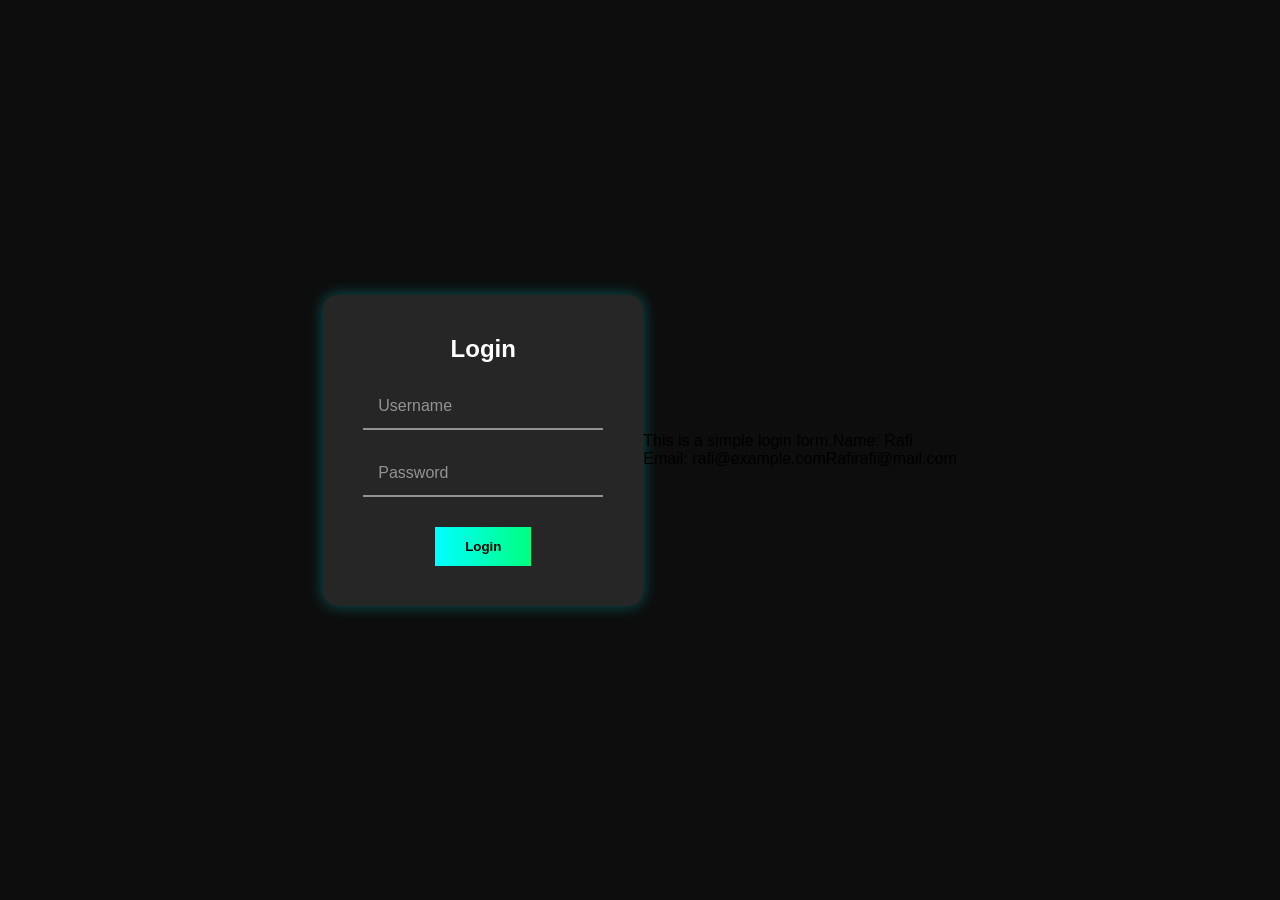
<file: Login Frame/index.html>
<!DOCTYPE html>
<html lang="en">
<head>
    <meta charset="UTF-8">
    <meta name="viewport" content="width=device-width, initial-scale=1.0">
    <title>@Rafi</title>
    <link rel="stylesheet" href="style.css">
</head>
<body>
    <div class="form-container">
        <h2>Login</h2>
        <div class="input-box">
            <input type="text" placeholder=" " required>
            <span>Username</span>
        </div>
        <div class="input-box">
            <input type="password" placeholder=" " required>
            <span>Password</span>
        </div>
        <button class="submit-btn">Login</button>
    </div>

   <script>
        // Add any JavaScript functionality here
        window.alert("Welcome to the login page!");
        document.write("This is a simple login form.");
        console.log("Login form loaded successfully.");

        document.write("Name: Rafi<br>");
        document.write("Email: rafi@example.com");

        var nae, email, age, gender;
        name='Rafi'
        email='rafi@mail.com'
        age=23
        document.write(name);
        document.write(email);

        var x="Name"
        console.log(typeof(x));
        console.log(x)
        
    </script>

</body>
</html>
</file>
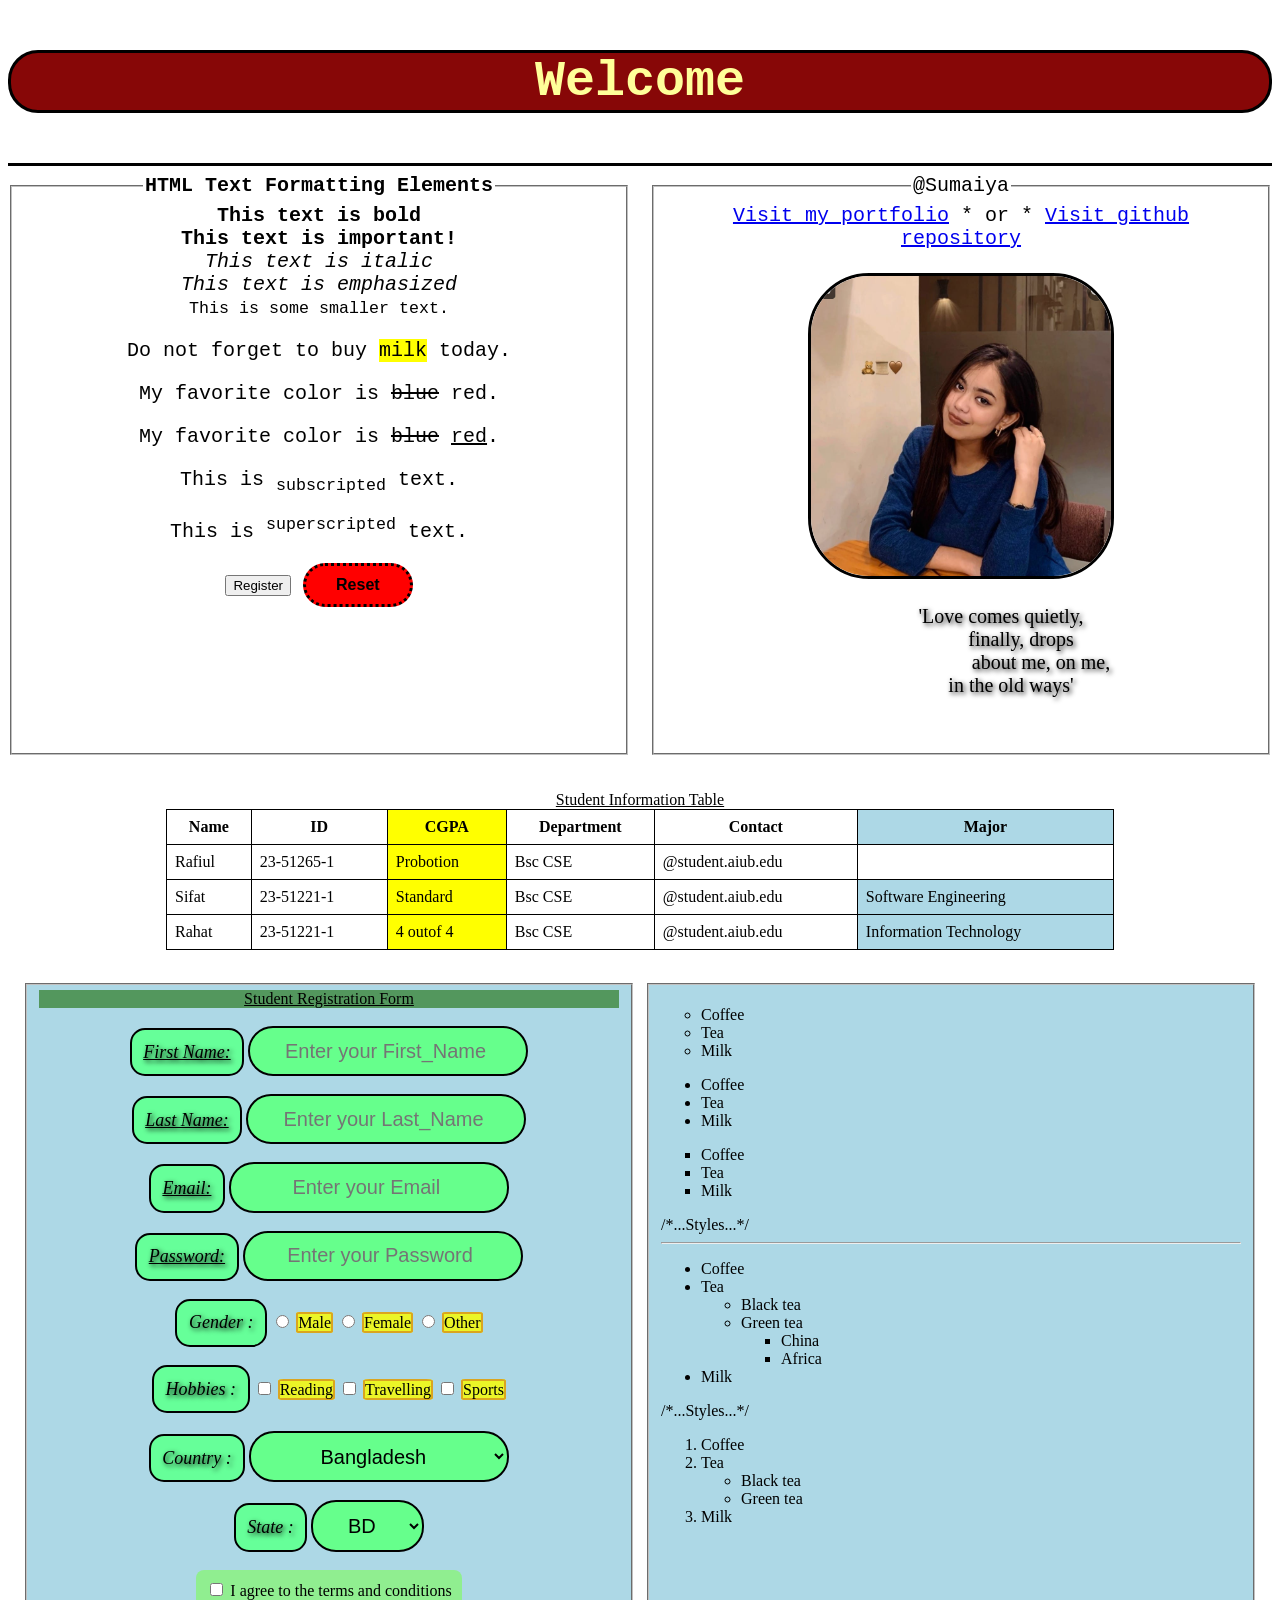
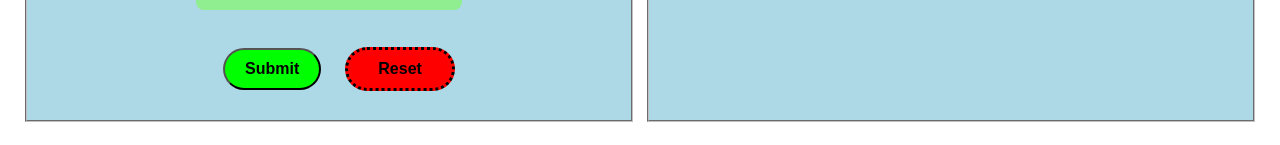
<file: Practice-04July/index.html>
<!DOCTYPE html>
<html lang="en">
<head>
    <link rel="stylesheet" href="style.css">
    <meta charset="UTF-8">
    <meta name="viewport" content="width=device-width, initial-scale=1.0">
    <title>@Rafi's UI</title>
</head>
<body>
    <h3>Welcome</h3>
    <hr color="black" size="3px">

    <div class="container">

    <fieldset id="fieldset">
        <legend><b>HTML Text Formatting Elements</b></legend>
        <form action="submit.php" method="post">
            <b>This text is bold</b><br>
            <strong>This text is important!</strong><br>
            <i>This text is italic</i><br>
            <em>This text is emphasized</em><br>
            <small>This is some smaller text.</small><br>
            <p>Do not forget to buy <mark>milk</mark> today.</p>
            <p>My favorite color is <del>blue</del> red.</p>
            <p>My favorite color is <del>blue</del> <ins>red</ins>.</p>
            <p>This is <sub>subscripted</sub> text.</p>
            <p>This is <sup>superscripted</sup> text.</p>

            <input id="btnReg" type="submit" value="Register">
            <input id="btnReset" type="reset" value="Reset">
        </form>

    </fieldset>

    <fieldset id="fieldset">
        <legend>@Sumaiya</legend>
        <form action="submit.php" method="post">
            <a href="https://rafi-51265.github.io/Portfolio/">Visit my portfolio</a>
            * or *
            <a href="https://github.com/Rafi-51265/Webtech_M">Visit github repository</a>
            <br><br>
            <img src="@sumaiya.png" width="300" height="300"alt="@Sumaiya's picture"> 
            <pre id="pre">
                'Love comes quietly,
                        finally, drops
                                about me, on me,
                    in the old ways'
            </pre>
        </form>
    </fieldset>
    </div>
    <br><br>

    <table align="center" style="width:75%">
        <caption> <u> Student Information Table </u> </caption>

        <colgroup>
            <col>
            <col>
            <col style="background-color:yellow">
            <col>
            <col>
            <col style="background-color:lightblue">
        </colgroup>
        
        <tr>
            <th>Name</th>
            <th>ID</th>
            <th>CGPA</th>
            <th>Department</th>
            <th>Contact</th>
            <th>Major</th>
        </tr>
        <tr>
            <td>Rafiul</td>
            <td>23-51265-1</td>
            <td>Probotion</td>
            <td>Bsc CSE</td>
            <td>@student.aiub.edu</td>
            
        </td>
        </tr>
        <tr>
            <td>Sifat</td>
            <td>23-51221-1</td>
            <td>Standard</td>
            <td>Bsc CSE</td>
            <td>@student.aiub.edu</td>
            <td>Software Engineering</td>

        </tr>
        <tr>
            <td>Rahat</td>
            <td>23-51221-1</td>
            <td>4 outof 4</td>
            <td>Bsc CSE</td>
            <td>@student.aiub.edu</td>
            <td>Information Technology</td>
            
        </tr>
    </table><br>
    <div class="fieldset">
    <fieldset style="background-color: lightblue;">
        <div align="center">
            <legend class="legend"><u>Student Registration Form</u></legend><br>
            <form action="submit.php" method="post">
                <label class="lable" for="first_name"><u>First Name:</u></label>
                <input class="input"  type="text" id="first_name" name="first_name" placeholder="Enter your First_Name " required><br><br>

                <label class="lable" for="last_name"><u>Last Name:</u></label>
                <input class="input" type="text" id="last_name" name="last_name" placeholder="Enter your Last_Name " required><br><br>

                <label class="lable" for="email"><u>Email:</u></label>
                <input class="input" type="email" id="email" name="email" placeholder="Enter your Email " required><br><br>

                <label class="lable" for="password"><u>Password:</u></label>
                <input class="input" type="password" id="password" name="password" placeholder="Enter your Password " required><br><br>

                <label class="lable" for="gender">Gender :</label>
                <input class="inputbtn" type="radio" id="male" name="gender" value="male">
                <label class="inputbtn" for="male">Male</label>
                <input class="inputbtn" type="radio" id="female" name="gender" value="female">
                <label class="inputbtn" for="female">Female</label>
                <input class="inputbtn" type="radio" id="other" name="gender" value="other">
                <label class="inputbtn" for="other">Other</label><br><br>  
                
                <label class="lable" for="hoby">Hobbies :</label>
                <input class="inputbtn" type="checkbox" id="reading" name="hoby" value="reading">
                <label class="inputbtn" for="reading">Reading</label>
                <input class="inputbtn" type="checkbox" id="travelling" name="hoby" value="travelling">
                <label class="inputbtn" for="travelling">Travelling</label>
                <input class="inputbtn" type="checkbox" id="sports" name="hoby" value="sports">
                <label class="inputbtn" for="sports">Sports</label><br><br>

                <label class="lable" for="country">Country :</label>
                <select class="input" id="country" name="country" required>
                    <optgroup class="optgroup1" label="Asia" text-color="blue">
                        <option value="Bangladesh">Bangladesh</option>
                        <option value="India">India</option>
                        <option value="Pakistan">Pakistan</option>
                        <option value="Nepal">Nepal</option>
                        <option value="Bhutan">Bhutan</option>
                        <option value="Sri Lanka">Sri Lanka</option>
                        <option value="China">China</option>
                        <option value="Japan">Japan</option>
                        <option value="South Korea">South Korea</option>
                        <option value="Singapore">Singapore</option>
                        <option value="Malaysia">Malaysia</option>
                        <option value="Thailand">Thailand</option>
                        <option value="Indonesia">Indonesia</option>
                        <option value="United Arab Emirates">United Arab Emirates</option>
                        <option value="Saudi Arabia">Saudi Arabia</option>
                        <option value="Qatar">Qatar</option>
                        <option value="Kuwait">Kuwait</option>
                        <option value="Oman">Oman</option>
                    </optgroup>
                    <optgroup class="optgroup2" label="Europe" text-color="green">
                        <option value="Austria">Austria</option>
                        <option value="Croatia">Croatia</option>
                        <option value="Finland">Finland</option>
                        <option value="France">France</option>
                        <option value="Germany">Germany</option>
                        <option value="Greece">Greece</option>
                        <option value="Hungary">Hungary</option>
                        <option value="Italy">Italy</option>
                        <option value="Lithuania">Lithuania</option>
                        <option value="Luxembourg">Luxembourg</option>
                        <option value="Malta">Malta</option>
                        <option value="Norway">Norway</option>
                        <option value="Poland">Poland</option>
                        <option value="Portugal">Portugal</option>
                        <option value="Romania">Romania</option>
                        <option value="Serbia">Serbia</option>
                        <option value="Spain">Spain</option>
                        <option value="Sweden">Sweden</option>
                        <option value="United Kingdom">United Kingdom</option>
                        <option value="Vatican City">Vatican City</option>
                    </optgroup>
                </select><br><br>
                <label class="lable" for="state">State :</label>
                <select class="input" list="states" id="state" name="state">
                <optgroup label="States">
                    <option value="Bangladesh">BD</option>
                    <option value="United Arab Emirates">UAE</option>
                    <option value="Saudi Arabia">KSA</option>
                    <option value="Singapore">SG</option>
                    <option value="United Kingdom">UK</option>
                    <option value="Spain (España)">ESP</option>
                    <option value="United States of America">USA</option>
                    <option value="Egypt">EGY</option>
                    <option value="Australia">AUS</option>
                    <option value="Germany">DEU</option>
                    <option value="Malaysia">MYS</option>
                </optgroup>
                </select><br><br>

                <div class="terms-box">
                    <input type="checkbox" id="terms" name="terms" required>
                    <label for="terms">I agree to the terms and conditions</label>
                </div><br><br>

                <input id="btnSubmit" type="submit" value="Submit">
                <input id="btnReset" type="reset" value="Reset">
            
            </form>
        </div>

    </fieldset><br><br>

    <fieldset style="background-color: lightblue;">

        <ul style="list-style-type:circle">
            <li>Coffee</li>
            <li>Tea</li>
            <li>Milk</li>
        </ul>
        <ul style="list-style-type:disc">
            <li>Coffee</li>
            <li>Tea</li>
            <li>Milk</li>
        </ul>
        <ul style="list-style-type:square">
            <li>Coffee</li>
            <li>Tea</li>
            <li>Milk</li>
        </ul>
        /*...Styles...*/
        <hr>

        <ul>
            <li>Coffee</li>
            <li>Tea
                <ul>
                    <li>Black tea</li>
                    <li>Green tea
                        <ul>
                            <li>China</li>
                            <li>Africa</li>
                        </ul>
                    </li>
                </ul>
            </li>
            <li>Milk</li>
        </ul>
        /*...Styles...*/
        <ol>
            <li>Coffee</li>
            <li>Tea
                <ul>
                    <li>Black tea</li>
                    <li>Green tea</li>
                </ul>
            </li>
            <li>Milk</li>
        </ol>
    </fieldset>
    </div>

</body>
</html>
</file>
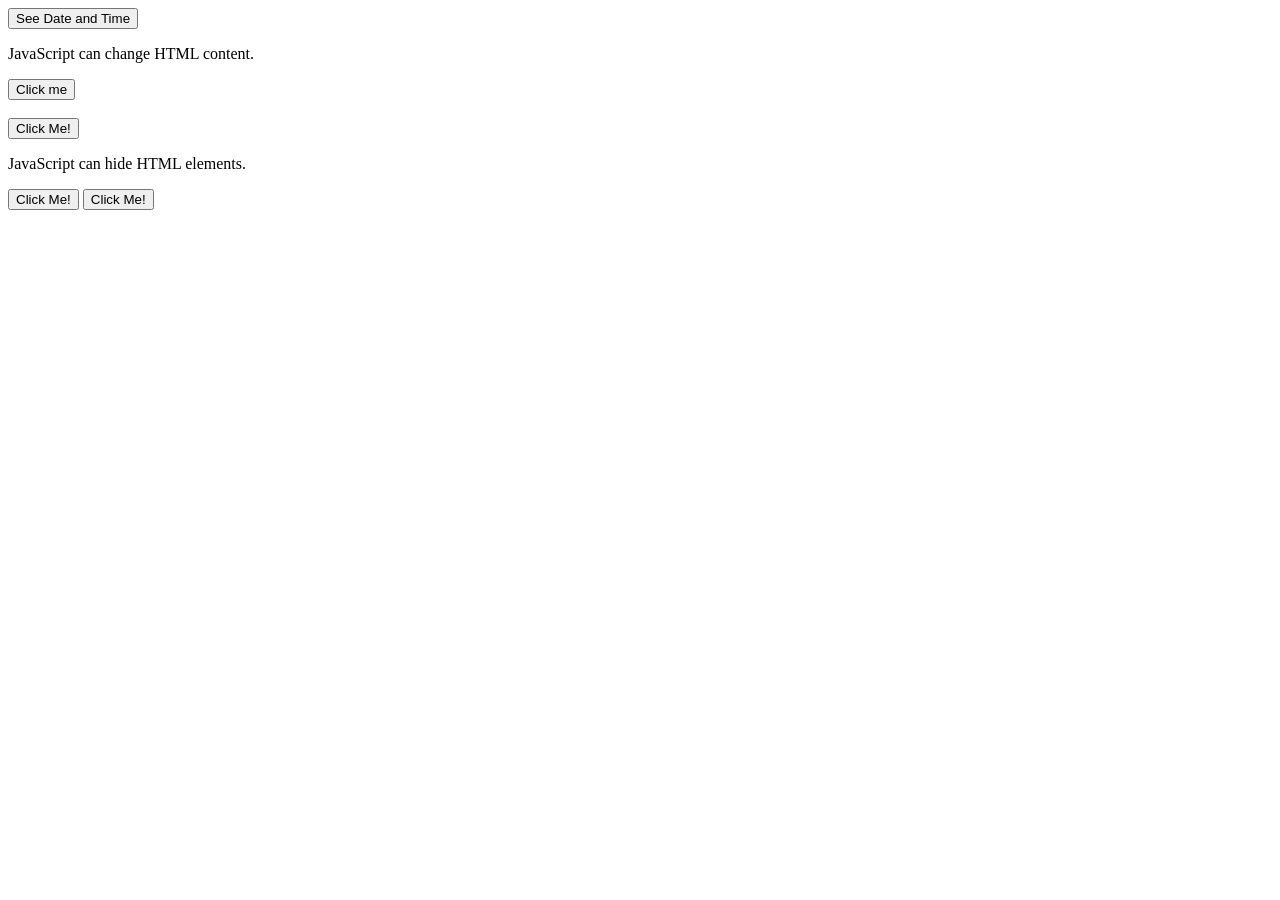
<file: Practice-09July/index.html>
<!DOCTYPE html>
<html lang="en">
<head>
    <meta charset="UTF-8">
    <meta name="viewport" content="width=device-width, initial-scale=1.0">
    <title>Document</title>
</head>
<body>
    <script>
        window.alert("Are you want to entire this page?");
    </script>

    <button type="button" onclick="document.getElementById('demo').innerHTML = Date()">See Date and Time</button>
    <p id="demo"></p>

    <p id="demo1">JavaScript can change HTML content.</p>
    <button type="button" onclick="document.getElementById('demo1').innerHTML = 'Hello JavaScript!'">Click me</button><br><br>

    <p id="demo2" style="display:none">Hello JavaScript!</p>
    <button type="button" onclick="document.getElementById('demo2').style.display='block'">Click Me!</button>

    <p id="demo3">JavaScript can hide HTML elements.</p>
    <button type="button" onclick="document.getElementById('demo3').style.display='none'">Click Me!</button>

    <button type="button" onclick="myFunction()">Click Me!</button>

</body>
</html>
</file>
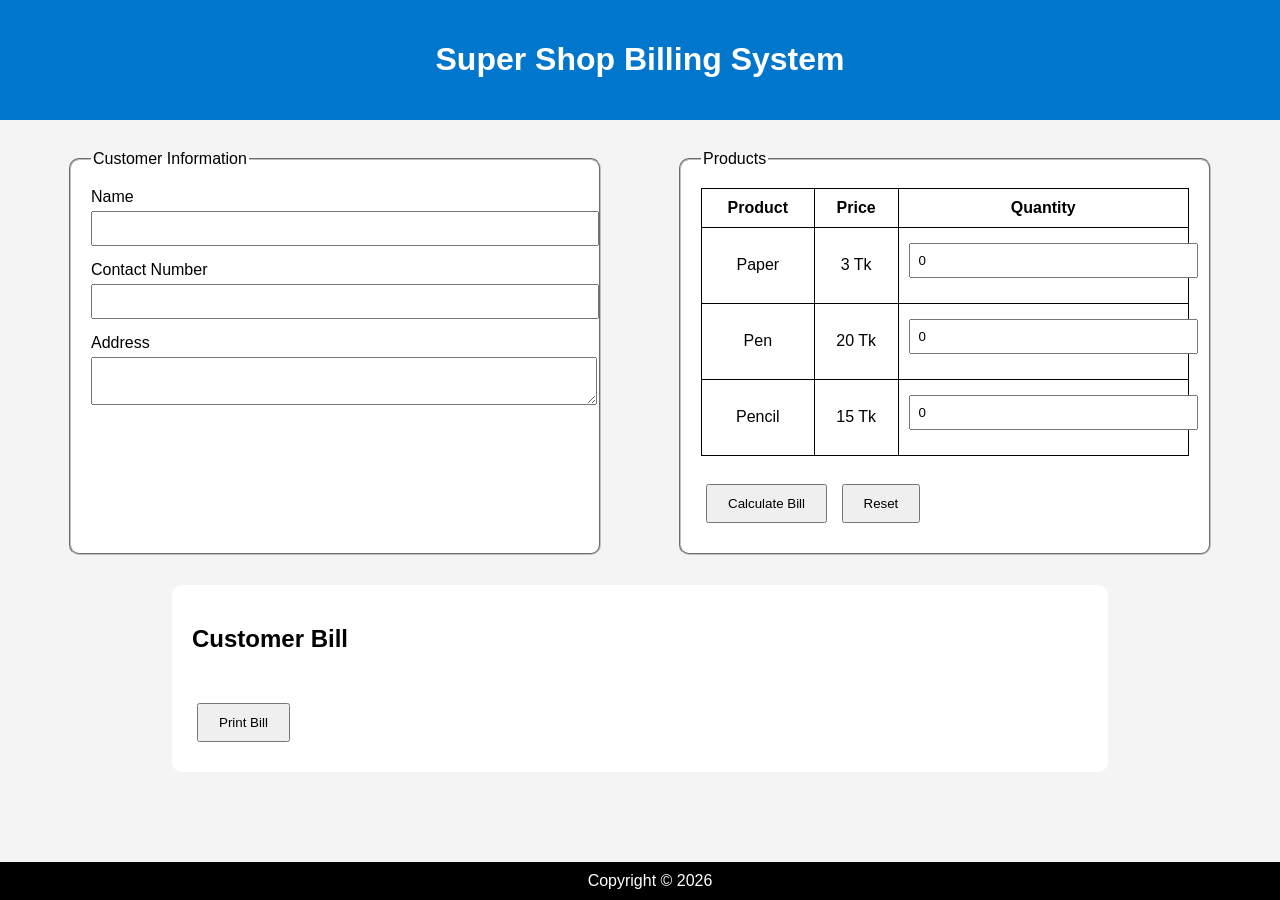
<file: PracticeFor_Mid/index.html>
<!DOCTYPE html>
<html lang="en">

<head>
    <meta charset="UTF-8">
    <title>Super Shop Billing System</title>
    <link rel="stylesheet" href="style.css">
</head>

<body>

    <header>
        <h1>Super Shop Billing System</h1>
    </header>

    <div class="container">

        <!-- Customer Information -->
        <fieldset>
            <legend>Customer Information</legend>

            <label>Name</label>
            <input type="text" id="name">

            <label>Contact Number</label>
            <input type="text" id="contact">

            <label>Address</label>
            <textarea id="address"></textarea>
        </fieldset>

        <!-- Product Information -->
        <fieldset>

            <legend>Products</legend>

            <table>

                <tr>
                    <th>Product</th>
                    <th>Price</th>
                    <th>Quantity</th>
                </tr>

                <tr>
                    <td>Paper</td>
                    <td>3 Tk</td>
                    <td>
                        <input type="number" id="paper" value="0" min="0">
                    </td>
                </tr>

                <tr>
                    <td>Pen</td>
                    <td>20 Tk</td>
                    <td>
                        <input type="number" id="pen" value="0" min="0">
                    </td>
                </tr>

                <tr>
                    <td>Pencil</td>
                    <td>15 Tk</td>
                    <td>
                        <input type="number" id="pencil" value="0" min="0">
                    </td>
                </tr>

            </table>

            <br>

            <button onclick="calculateBill()">Calculate Bill</button>

            <button onclick="resetForm()">Reset</button>

        </fieldset>

    </div>

    <div id="bill">

        <h2>Customer Bill</h2>

        <p id="customerInfo"></p>

        <table id="billTable">

        </table>

        <h2 id="grandTotal"></h2>

        <button onclick="window.print()">Print Bill</button>

    </div>

    <footer>

        Copyright © 2026

    </footer>

    <script src="script.js"></script>

</body>

</html>
</file>
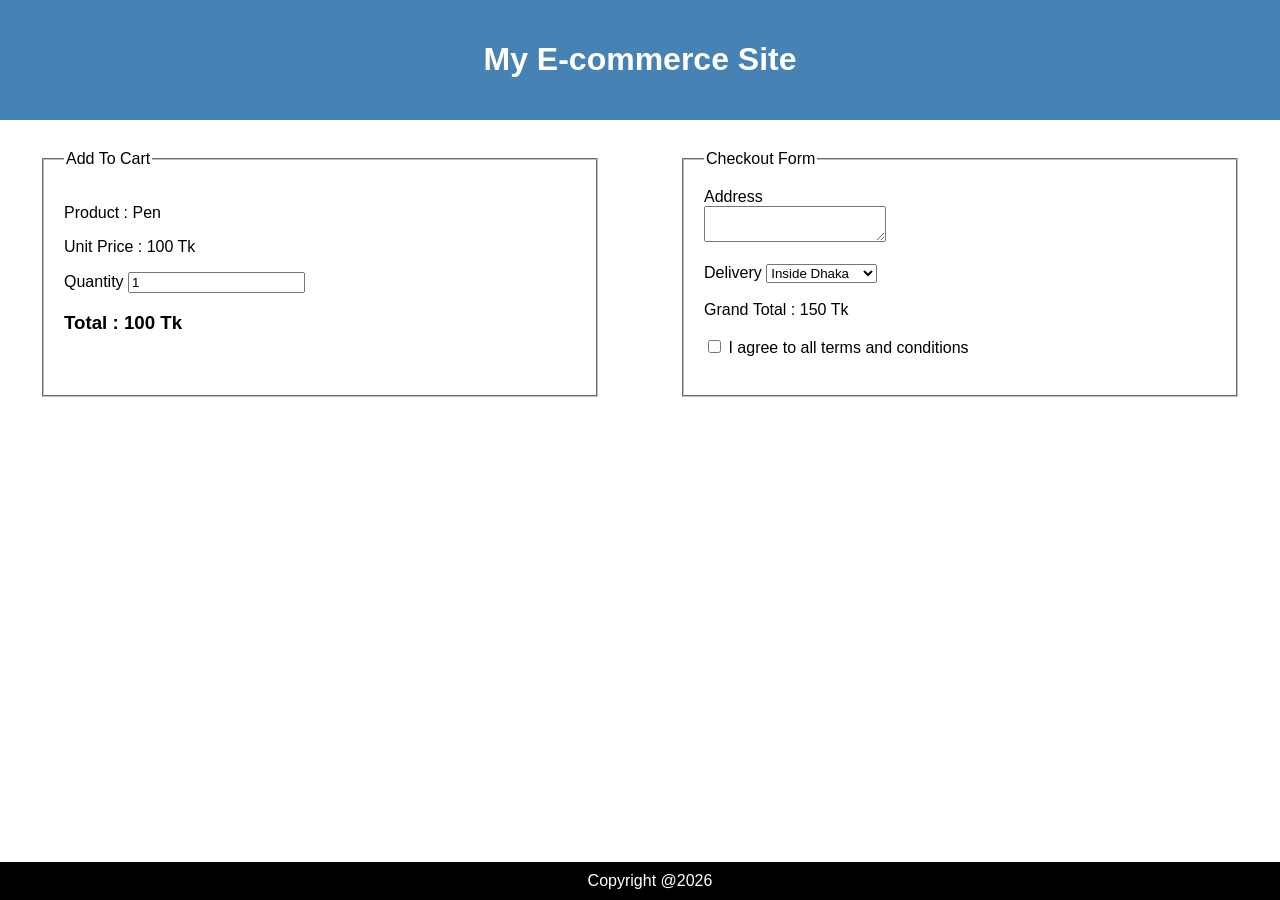
<file: Sample_Q/index.html>
<!DOCTYPE html>
<html>
<head>
    <title>My E-commerce Site</title>
    <link rel="stylesheet" href="style.css">
</head>

<body>

<header>
    <h1>My E-commerce Site</h1>
</header>

<div class="container">

    <fieldset>

        <legend>Add To Cart</legend>

        <p>Product : Pen</p>

        <p>Unit Price : 100 Tk</p>

        Quantity

        <input type="number" id="qty"
        value="1"
        min="1"
        onchange="calculate()">

        <h3>Total :
            <span id="total">100</span>
            Tk
        </h3>

        <p id="coupon"></p>

    </fieldset>

    <fieldset>

        <legend>Checkout Form</legend>

        Address

        <br>

        <textarea id="address"></textarea>

        <br><br>

        Delivery

        <select id="delivery"
        onchange="calculate()">

            <option value="50">
                Inside Dhaka
            </option>

            <option value="120">
                Outside Dhaka
            </option>

        </select>

        <br><br>

        Grand Total :

        <span id="grandTotal">
            150
        </span>

        Tk

        <br><br>

        <input
        type="checkbox"
        onclick="showButton()">

        I agree to all terms and conditions

        <br><br>

        <button
        id="submitBtn">

        Submit

        </button>

    </fieldset>

</div>

<footer>

Copyright @2026

</footer>

<script src="script.js"></script>

</body>
</html>
</file>
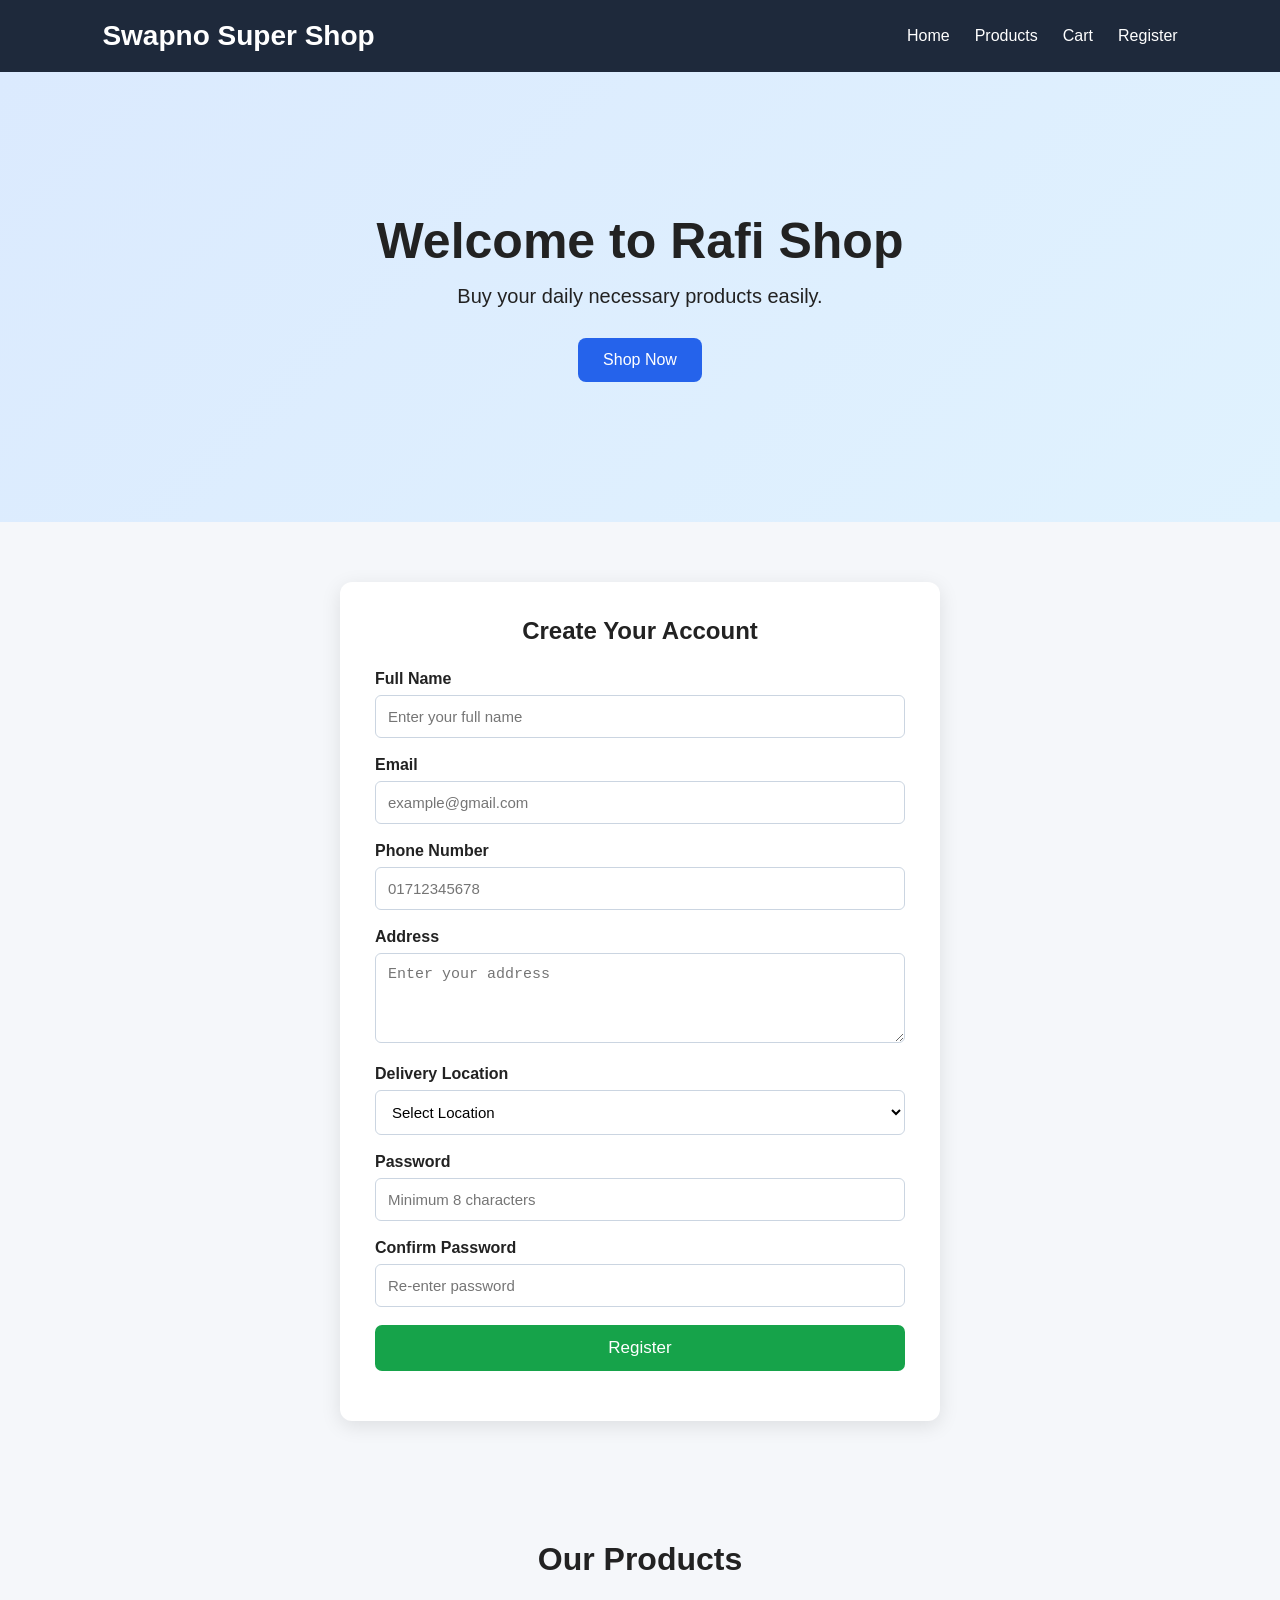
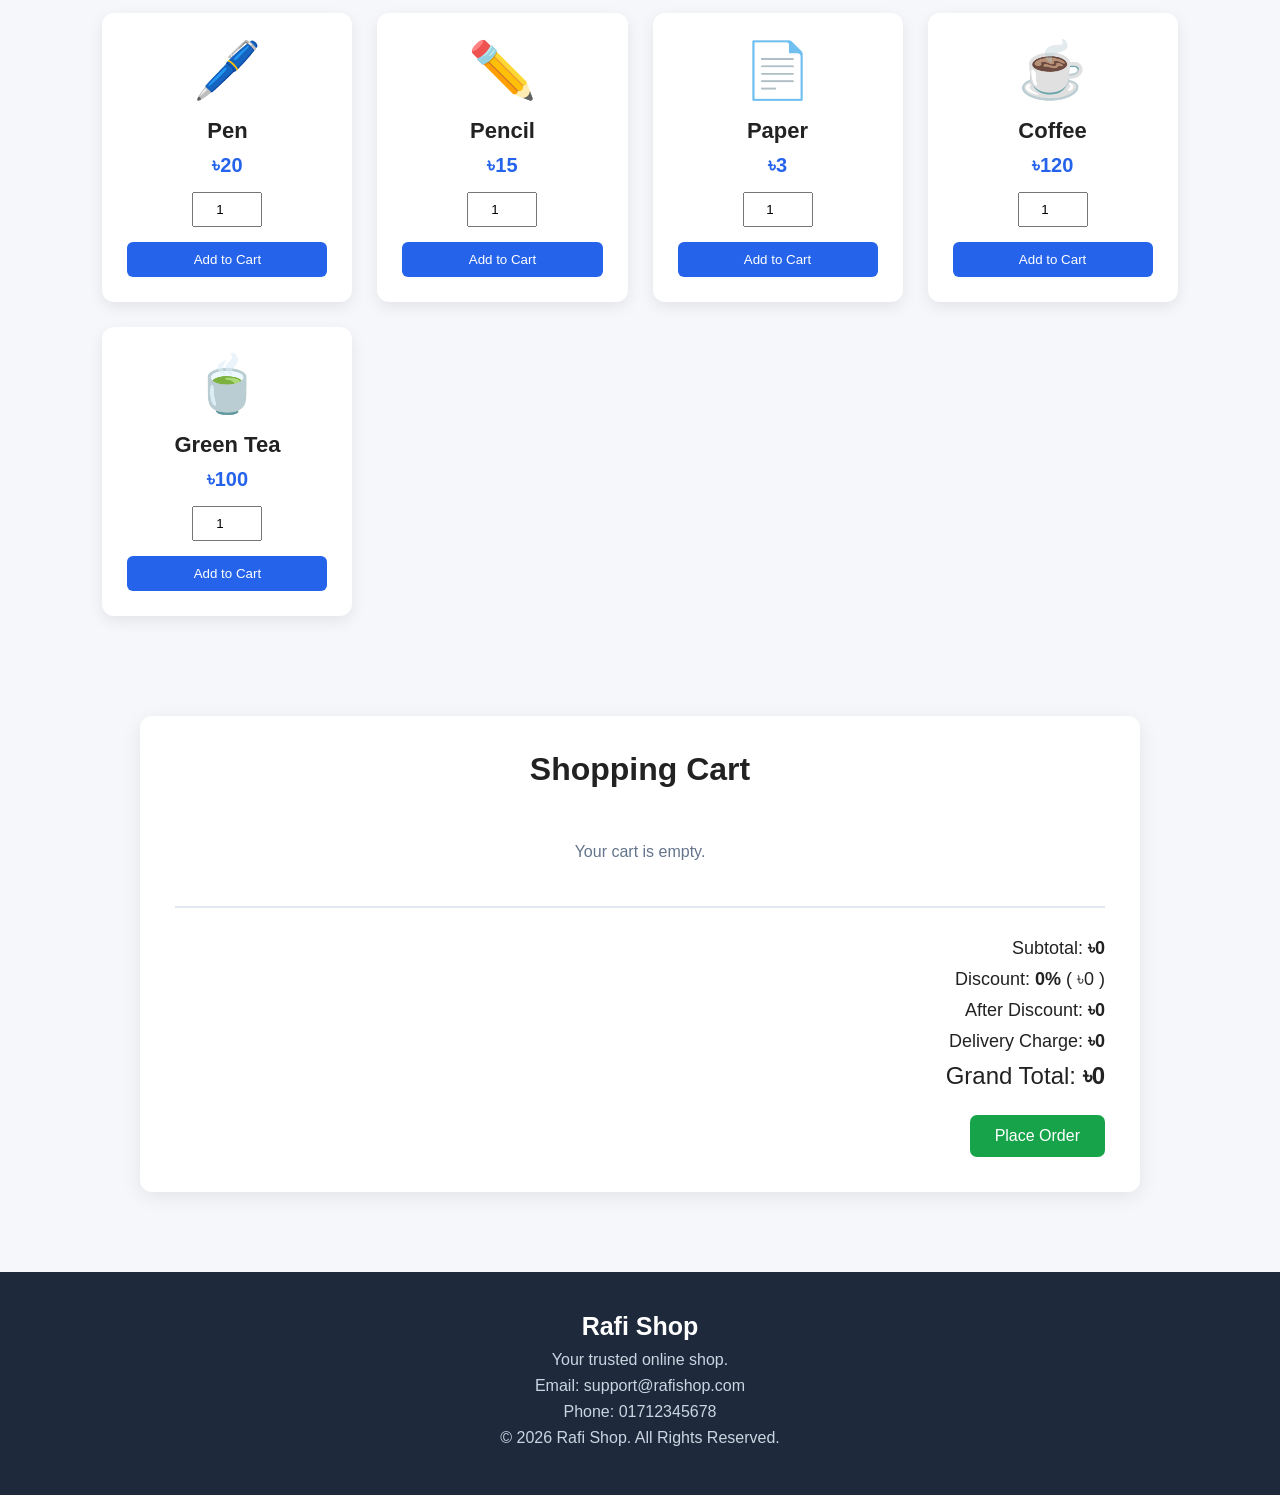
<file: Sccript/index.html>
<!DOCTYPE html>
<html lang="en">
<head>
    <meta charset="UTF-8">
    <meta name="viewport" content="width=device-width, initial-scale=1.0">

    <title>Swapno</title>

    <link rel="stylesheet" href="style.css">
</head>

<body>

    <!-- ================= HEADER ================= -->

    <header>
        <div class="logo">
            Swapno Super Shop
        </div>

        <nav>
            <a href="#home">Home</a>
            <a href="#products">Products</a>
            <a href="#cart">Cart</a>
            <a href="#register">Register</a>
        </nav>
    </header>


    <!-- ================= HOME ================= -->

    <section id="home" class="hero">

        <div>
            <h1>Welcome to Rafi Shop</h1>

            <p>
                Buy your daily necessary products easily.
            </p>

            <a href="#products" class="shop-btn">
                Shop Now
            </a>
        </div>

    </section>


    <!-- ================= REGISTRATION ================= -->

    <section id="register" class="registration">

        <h2>Create Your Account</h2>

        <form id="registrationForm">

            <div class="form-group">
                <label for="name">Full Name</label>

                <input
                    type="text"
                    id="name"
                    placeholder="Enter your full name"
                >
            </div>


            <div class="form-group">
                <label for="email">Email</label>

                <input
                    type="email"
                    id="email"
                    placeholder="example@gmail.com"
                >
            </div>


            <div class="form-group">
                <label for="phone">Phone Number</label>

                <input
                    type="text"
                    id="phone"
                    placeholder="01712345678"
                >
            </div>


            <div class="form-group">
                <label for="address">Address</label>

                <textarea
                    id="address"
                    placeholder="Enter your address"
                ></textarea>
            </div>
            <div class="form-group">
                <label for="location">
                    Delivery Location
                </label>
                <select id="location">
                    <option value="">
                        Select Location
                    </option>
                    <option value="dhaka">
                        Inside Dhaka
                    </option>
                    <option value="outside">
                        Outside Dhaka\
                    </option>
                </select>
            </div>


            <div class="form-group">
                <label for="password">Password</label>

                <input
                    type="password"
                    id="password"
                    placeholder="Minimum 8 characters"
                >
            </div>


            <div class="form-group">
                <label for="confirmPassword">
                    Confirm Password
                </label>

                <input
                    type="password"
                    id="confirmPassword"
                    placeholder="Re-enter password"
                >
            </div>


            <button type="submit" class="register-btn">
                Register
            </button>

        </form>

        <p id="registrationMessage"></p>

    </section>


    <!-- ================= PRODUCTS ================= -->

    <section id="products" class="products-section">

        <h2>Our Products</h2>

        <div class="products-container">


            <!-- PEN -->

            <div class="product-card">

                <div class="product-icon">
                    🖊️
                </div>

                <h3>Pen</h3>

                <p class="price">
                    ৳20
                </p>

                <input
                    type="number"
                    id="quantity-pen"
                    value="1"
                    min="1"
                >

                <button
                    onclick="addToCart('Pen', 20, 'quantity-pen')"
                >
                    Add to Cart
                </button>

            </div>


            <!-- PENCIL -->

            <div class="product-card">

                <div class="product-icon">
                    ✏️
                </div>

                <h3>Pencil</h3>

                <p class="price">
                    ৳15
                </p>

                <input
                    type="number"
                    id="quantity-pencil"
                    value="1"
                    min="1"
                >

                <button
                    onclick="addToCart('Pencil', 15, 'quantity-pencil')"
                >
                    Add to Cart
                </button>

            </div>


            <!-- PAPER -->

            <div class="product-card">

                <div class="product-icon">
                    📄
                </div>

                <h3>Paper</h3>

                <p class="price">
                    ৳3
                </p>

                <input
                    type="number"
                    id="quantity-paper"
                    value="1"
                    min="1"
                >

                <button
                    onclick="addToCart('Paper', 3, 'quantity-paper')"
                >
                    Add to Cart
                </button>

            </div>


            <!-- COFFEE -->

            <div class="product-card">

                <div class="product-icon">
                    ☕
                </div>

                <h3>Coffee</h3>

                <p class="price">
                    ৳120
                </p>

                <input
                    type="number"
                    id="quantity-coffee"
                    value="1"
                    min="1"
                >

                <button
                    onclick="addToCart('Coffee', 120, 'quantity-coffee')"
                >
                    Add to Cart
                </button>

            </div>


            <!-- GREEN TEA -->

            <div class="product-card">

                <div class="product-icon">
                    🍵
                </div>

                <h3>Green Tea</h3>

                <p class="price">
                    ৳100
                </p>

                <input
                    type="number"
                    id="quantity-tea"
                    value="1"
                    min="1"
                >

                <button
                    onclick="addToCart('Green Tea', 100, 'quantity-tea')"
                >
                    Add to Cart
                </button>

            </div>

        </div>

    </section>


    <!-- ================= CART ================= -->

    <section id="cart" class="cart-section">

        <h2>Shopping Cart</h2>

        <div id="cartItems">

            <p class="empty-cart">
                Your cart is empty.
            </p>

        </div>


        <div class="cart-summary">

    <p>
        Subtotal:
        <strong>
            ৳<span id="subtotal">0</span>
        </strong>
    </p>


    <p>
        Discount:
        <strong>
            <span id="discountPercent">0</span>%
        </strong>

        (
        ৳<span id="discountAmount">0</span>
        )
    </p>


    <p>
        After Discount:
        <strong>
            ৳<span id="afterDiscount">0</span>
        </strong>
    </p>


    <p>
        Delivery Charge:
        <strong>
            ৳<span id="delivery">0</span>
        </strong>
    </p>


    <p class="grand-total">
        Grand Total:
        <strong>
            ৳<span id="grandTotal">0</span>
        </strong>
    </p>


    <button
        class="checkout-btn"
        onclick="checkout()"
    >
        Place Order
    </button>

</div>

    </section>


    <!-- ================= FOOTER ================= -->

    <footer>

        <h3>Rafi Shop</h3>

        <p>
            Your trusted online shop.
        </p>

        <p>
            Email: support@rafishop.com
        </p>

        <p>
            Phone: 01712345678
        </p>

        <p>
            &copy; 2026 Rafi Shop. All Rights Reserved.
        </p>

    </footer>


    <script src="script.js"></script>

</body>
</html>
</file>
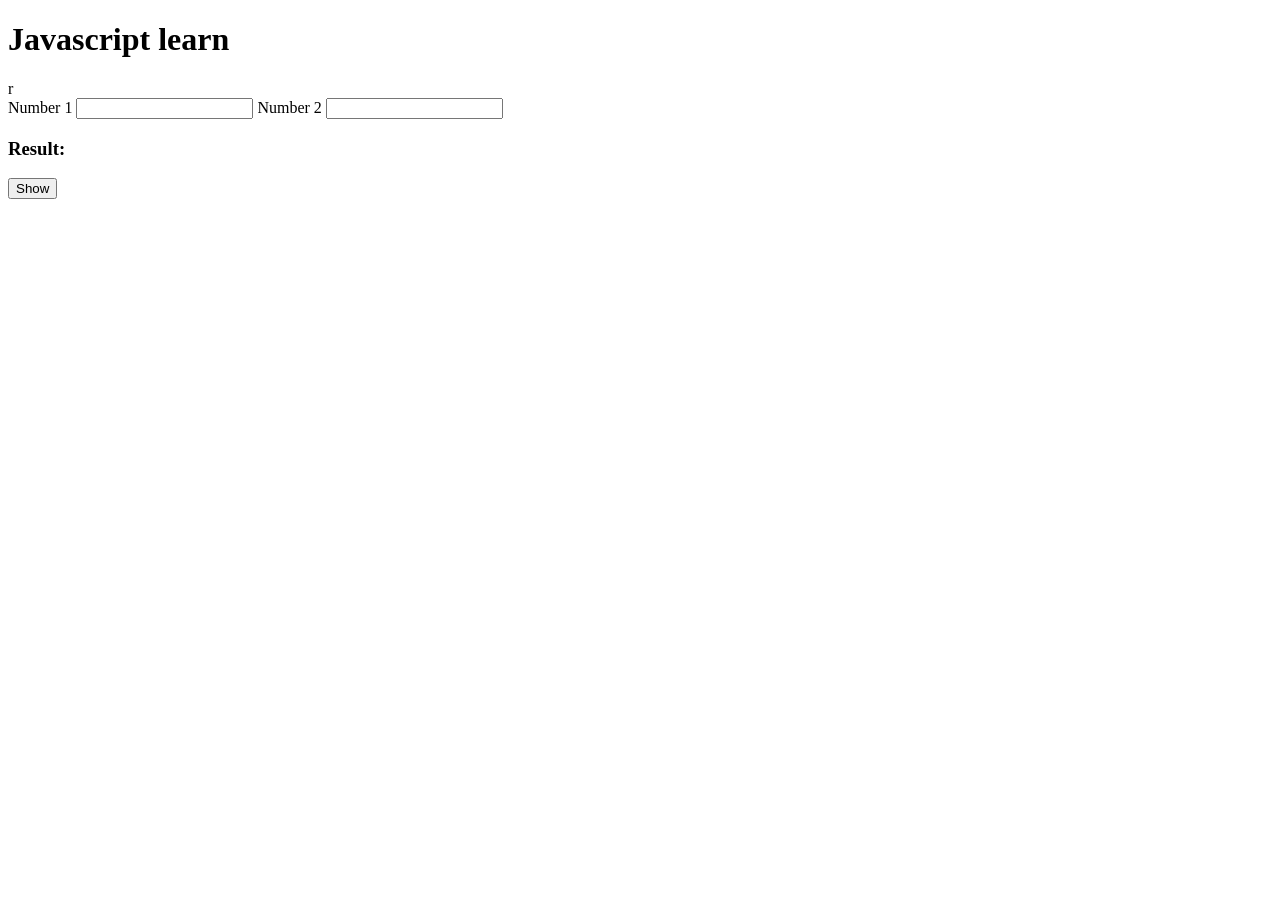
<file: Practice_Internal/mangmaraniJavascript.html>
<!DOCTYPE html>
<html lang="en">
<head>
    <meta charset="UTF-8">
    <meta name="viewport" content="width=device-width, initial-scale=1.0">
    <title>Document</title>
</head>
<body>
    <h1>Javascript learn</h1>
<div>r</div>

    <div>
        <label for="num1">Number 1</label>
        <input type="text" name="num1" id="num1">
        <label for="num2">Number 2</label>
        <input type="text" name="num2" id="num2">
        
    </div>
    <div>
        <h3 id="result">Result: </h3>
    </div>
    <button onclick="document.getElementById('result').innerText = 'Result: ' + multiply(document.getElementById('num1').value, document.getElementById('num2').value)">Show</button>

    <script>
        
        var  a = 2;
        var b = '2';

      var c = a == b;
    
        console.log(c);

    </script>

</body>
</html>
</file>
<file: Login Frame/style.css>
*{
    margin: 0;
    padding: 0;
    box-sizing: border-box;
    font-family: 'Arial', sans-serif;
}
body{
    background-color: #0d0d0d;
    display: flex;
    justify-content: center;
    align-items: center;
    height: 100vh;
}
.form-container{
    background-color: rgba(255, 255, 255, 0.1);
    padding: 40px;
    border-radius: 15px;
    box-shadow: 0 0 15px rgba(0,255,255,0.3);
    width: 320px;
    text-align: center; 
}
h2{
    color: #fff;
    margin-bottom: 20px;
}
.input-box{
    position: relative;
    margin: 20px 0;
}
.input-box input{
    width: 100%;
    padding: 12px 15px;
    background: transparent;
    border: none;
    outline: none;
    color: #fff;
    font-size: 18px;
    border-bottom: 2px solid rgba(255, 255, 255, 0.5);
    transition: 0.4s;
}
.input-box input:focus{
    border-color: #00ffff;
    box-shadow: 0 5px 15px rgba(0, 255, 255, 0.3);
}
.input-box span{
    position: absolute;
    top: 50%;
    left: 15px;
    color: rgba(255, 255, 255, 0.5);
    font-size: 16px;
    pointer-events: none;
    transform: translateY(-50%);
}
.input-box input:focus + span,
.input-box input:not(:placeholder-shown) + span{
    top: 5px;
    font-size: 12px;
    color: #00ffff;
}
.submit-btn{
    background: linear-gradient(90deg, #00ffff, #00ff80);
    border: none;
    padding: 12px 30px;
    color: #000;
    font-weight: bold;
    cursor: pointer;
    transition: 0.4s;
    margin-top: 10px;
}
.submit-btn:hover{
    background: linear-gradient(90deg, #00ff80, #00ffff);
    box-shadow: 0 5px 15px #00ffff80;
}
</file>
<file: Practice-04July/style.css>
h3{
    style: italic;
    border-radius: 30px;
    border: 3px solid black;
    background-color: #870707;
    color: rgb(255, 255, 153);
    font-family: 'Courier New', Courier, monospace; 
    font-size: 50px;
    text-align: center;
}
.container{
    display: flex;
    gap: 20px;      
}

fieldset{
    width: 50%;
}
img{
    border-radius: 20%;
    border: 3px solid black;

}
#fieldset{
    text-align: center;
    background-color: rgb(255, 255, 255);
    color: rgb(0, 0, 0);
    font-family: 'Courier New', Courier, monospace; 
    font-size: 20px;
}
#pre{
    text-align:center;
    text-shadow: 2px 2px 5px rgb(0, 0, 0);
    font-family: 'Times New Roman', Times, serif;
    font-size: 20px;
    
}
#btnSubmit{
    background-color: rgb(0, 255, 0);

    border: 50% solid powderblue;
    border-radius: 30px;
    padding: 10px 20px;
    margin: 20px;

    font-family: Arial;
    font-style: dashed;
    font-weight: bold;
    font-size: 16px;

}
#btnReset{
    border-radius: 50px;
    border: 3px solid black;
    border-style: dotted;
    border-color: rgb(0, 0, 0);
    padding: 10px 30px;
    
    background-color: #ff0000;

    text-align: center;
    font-family: Arial;
    font-style: Times New Roman;
    font-weight: bold;
    font-size: 16px;

}
table {
    border-collapse: collapse;
}

table, th, td {
    border: 1px solid black;
    padding: 8px;
}
.optgroup1{
    color: blue;
    font-weight: bold;
    font-style: bold;
}
.optgroup2{
    color: green;
    font-weight: bold;
    font-style: bold;
}
.lable{
    color: rgb(0, 0, 0);
    background-color: rgb(102, 255, 153);

    border: 2px solid black;
    border-radius: 15px;

    text-shadow: 2px 2px 5px black;

    text-align: right;
    font-style: italic;
    font-family: 'Times New Roman', Times, serif;
    font-size: 18px;

    padding: 2%;
    display: inline-block;
}
.input{
    background-color: rgb(102, 255, 140);
    border: 2px solid black;
    border-radius: 25px;
    text-align: center;
    padding: 2%;
    font-size: 20px;
    font-style: bold;
}
.inputbtn{
    background-color:#EBF527;
    border: 2px solid goldenrod;
    border-radius: 10%;
}
.legend{
    background-color: rgb(83, 151, 93);
    border: 25%;
    text-align: center;
}
.terms-box{
    background-color: lightgreen;
    padding: 10px;
    display: inline-block;
    border-radius: 8px;
}
.fieldset{
    display: flex;
    gap: 5px;
    justify-content: center;
    
    padding: 15px;
}
ol {
  display: block;
  list-style-type: decimal;
  margin-top: 1em;
  margin-bottom: 1em;
  margin-left: 0;
  margin-right: 0;
  padding-left: 40px;
}
</file>
<file: PracticeFor_Mid/style.css>
body{

    font-family:Arial;

    margin:0;

    background:#f4f4f4;

}

header{

    background:#0077cc;

    color:white;

    text-align:center;

    padding:20px;

}

.container{

    display:flex;

    justify-content:space-around;

    margin:30px;

}

fieldset{

    width:40%;

    padding:20px;

    background:white;

    border-radius:10px;

}

input,textarea{

    width:100%;

    padding:8px;

    margin-top:5px;

    margin-bottom:15px;

}

table{

    width:100%;

    border-collapse:collapse;

}

table,th,td{

    border:1px solid black;

}

th,td{

    padding:10px;

    text-align:center;

}

button{

    padding:10px 20px;

    margin:10px 5px;

    cursor:pointer;

}

#bill{

    width:70%;

    margin:auto;

    background:white;

    padding:20px;

    margin-bottom:80px;

    border-radius:10px;

}

footer{

    position:fixed;

    bottom:0;

    width:100%;

    background:black;

    color:white;

    text-align:center;

    padding:10px;

}
</file>
<file: Sample_Q/style.css>
body{

font-family:Arial;

margin:0;

}

header{

background:steelblue;

color:white;

text-align:center;

padding:20px;

}

.container{

display:flex;

justify-content:space-around;

margin-top:30px;

}

fieldset{

width:40%;

padding:20px;

}

footer{

position:fixed;

bottom:0;

width:100%;

background:black;

color:white;

text-align:center;

padding:10px;

}

#submitBtn{

display:none;

}
</file>
<file: Sccript/style.css>
/* ================= GENERAL ================= */

* {
    margin: 0;
    padding: 0;
    box-sizing: border-box;
}


html {
    scroll-behavior: smooth;
}


body {
    font-family: Arial, sans-serif;
    background-color: #f5f7fa;
    color: #222;
}


/* ================= HEADER ================= */

header {
    width: 100%;
    background-color: #1e293b;
    color: white;

    display: flex;
    justify-content: space-between;
    align-items: center;

    padding: 20px 8%;

    position: sticky;
    top: 0;

    z-index: 1000;
}


.logo {
    font-size: 28px;
    font-weight: bold;
}


nav {
    display: flex;
    gap: 25px;
}


nav a {
    color: white;
    text-decoration: none;
    font-size: 16px;
}


nav a:hover {
    color: #38bdf8;
}


/* ================= HERO ================= */

.hero {
    min-height: 450px;

    display: flex;
    justify-content: center;
    align-items: center;

    text-align: center;

    background: linear-gradient(
        135deg,
        #dbeafe,
        #e0f2fe
    );

    padding: 50px 20px;
}


.hero h1 {
    font-size: 50px;
    margin-bottom: 15px;
}


.hero p {
    font-size: 20px;
    margin-bottom: 30px;
}


.shop-btn {
    display: inline-block;

    padding: 13px 25px;

    background-color: #2563eb;

    color: white;

    text-decoration: none;

    border-radius: 8px;
}


.shop-btn:hover {
    background-color: #1d4ed8;
}


/* ================= REGISTRATION ================= */

.registration {
    width: 90%;
    max-width: 600px;

    margin: 60px auto;

    background-color: white;

    padding: 35px;

    border-radius: 12px;

    box-shadow: 0 5px 20px rgba(0, 0, 0, 0.1);
}


.registration h2 {
    text-align: center;

    margin-bottom: 25px;
}


.form-group {
    margin-bottom: 18px;
}


.form-group label {
    display: block;

    margin-bottom: 7px;

    font-weight: bold;
}


.form-group input,
.form-group textarea {
    width: 100%;

    padding: 12px;

    border: 1px solid #cbd5e1;

    border-radius: 6px;

    font-size: 15px;
}


.form-group textarea {
    height: 90px;

    resize: vertical;
}


.form-group input:focus,
.form-group textarea:focus {
    outline: none;

    border-color: #2563eb;
}


.register-btn {
    width: 100%;

    padding: 13px;

    border: none;

    background-color: #16a34a;

    color: white;

    font-size: 17px;

    border-radius: 7px;

    cursor: pointer;
}


.register-btn:hover {
    background-color: #15803d;
}


#registrationMessage {
    text-align: center;

    margin-top: 15px;

    font-weight: bold;
}


/* ================= PRODUCTS ================= */

.products-section {
    padding: 60px 8%;
}


.products-section h2,
.cart-section h2 {
    text-align: center;

    font-size: 32px;

    margin-bottom: 35px;
}


.products-container {
    display: grid;

    grid-template-columns:
        repeat(auto-fit, minmax(220px, 1fr));

    gap: 25px;
}


.product-card {
    background-color: white;

    padding: 25px;

    text-align: center;

    border-radius: 12px;

    box-shadow:
        0 5px 15px rgba(0, 0, 0, 0.08);

    transition: 0.3s;
}


.product-card:hover {
    transform: translateY(-5px);
}


.product-icon {
    font-size: 55px;

    margin-bottom: 15px;
}


.product-card h3 {
    font-size: 22px;

    margin-bottom: 10px;
}


.price {
    font-size: 20px;

    font-weight: bold;

    margin-bottom: 15px;

    color: #2563eb;
}


.product-card input {
    width: 70px;

    padding: 8px;

    text-align: center;

    margin-bottom: 15px;
}


.product-card button {
    display: block;

    width: 100%;

    padding: 10px;

    border: none;

    background-color: #2563eb;

    color: white;

    border-radius: 6px;

    cursor: pointer;
}


.product-card button:hover {
    background-color: #1d4ed8;
}


/* ================= CART ================= */

.cart-section {
    width: 90%;

    max-width: 1000px;

    margin: 40px auto 80px;

    background-color: white;

    padding: 35px;

    border-radius: 12px;

    box-shadow:
        0 5px 20px rgba(0, 0, 0, 0.08);
}


.cart-item {
    display: flex;

    justify-content: space-between;

    align-items: center;

    padding: 15px;

    margin-bottom: 10px;

    background-color: #f1f5f9;

    border-radius: 8px;
}


.cart-item-info {
    flex: 1;
}


.cart-item-info h3 {
    margin-bottom: 5px;
}


.cart-controls {
    display: flex;

    align-items: center;

    gap: 8px;
}


.cart-controls button {
    border: none;

    padding: 6px 10px;

    cursor: pointer;

    border-radius: 5px;
}


.remove-btn {
    background-color: #dc2626 !important;

    color: white;
}


.empty-cart {
    text-align: center;

    color: #64748b;

    padding: 20px;
}


.cart-summary {
    border-top: 2px solid #e2e8f0;

    margin-top: 25px;

    padding-top: 20px;

    text-align: right;
}


.cart-summary p {
    font-size: 18px;

    margin: 10px 0;
}


.grand-total {
    font-size: 24px !important;
}


.checkout-btn {
    padding: 12px 25px;

    margin-top: 15px;

    background-color: #16a34a;

    color: white;

    border: none;

    border-radius: 7px;

    font-size: 16px;

    cursor: pointer;
}


.checkout-btn:hover {
    background-color: #15803d;
}


/* ================= FOOTER ================= */

footer {
    background-color: #1e293b;

    color: white;

    text-align: center;

    padding: 40px 20px;
}


footer h3 {
    font-size: 25px;

    margin-bottom: 10px;
}


footer p {
    margin: 8px 0;

    color: #cbd5e1;
}


/* ================= RESPONSIVE ================= */

@media (max-width: 700px) {

    header {
        flex-direction: column;

        gap: 15px;
    }


    nav {
        gap: 12px;

        flex-wrap: wrap;

        justify-content: center;
    }


    .hero h1 {
        font-size: 35px;
    }


    .cart-item {
        flex-direction: column;

        gap: 15px;

        text-align: center;
    }

}
.form-group select {
    width: 100%;

    padding: 12px;

    border: 1px solid #cbd5e1;

    border-radius: 6px;

    font-size: 15px;

    background-color: white;

    cursor: pointer;
}


.form-group select:focus {
    outline: none;

    border-color: #2563eb;
}
</file>
